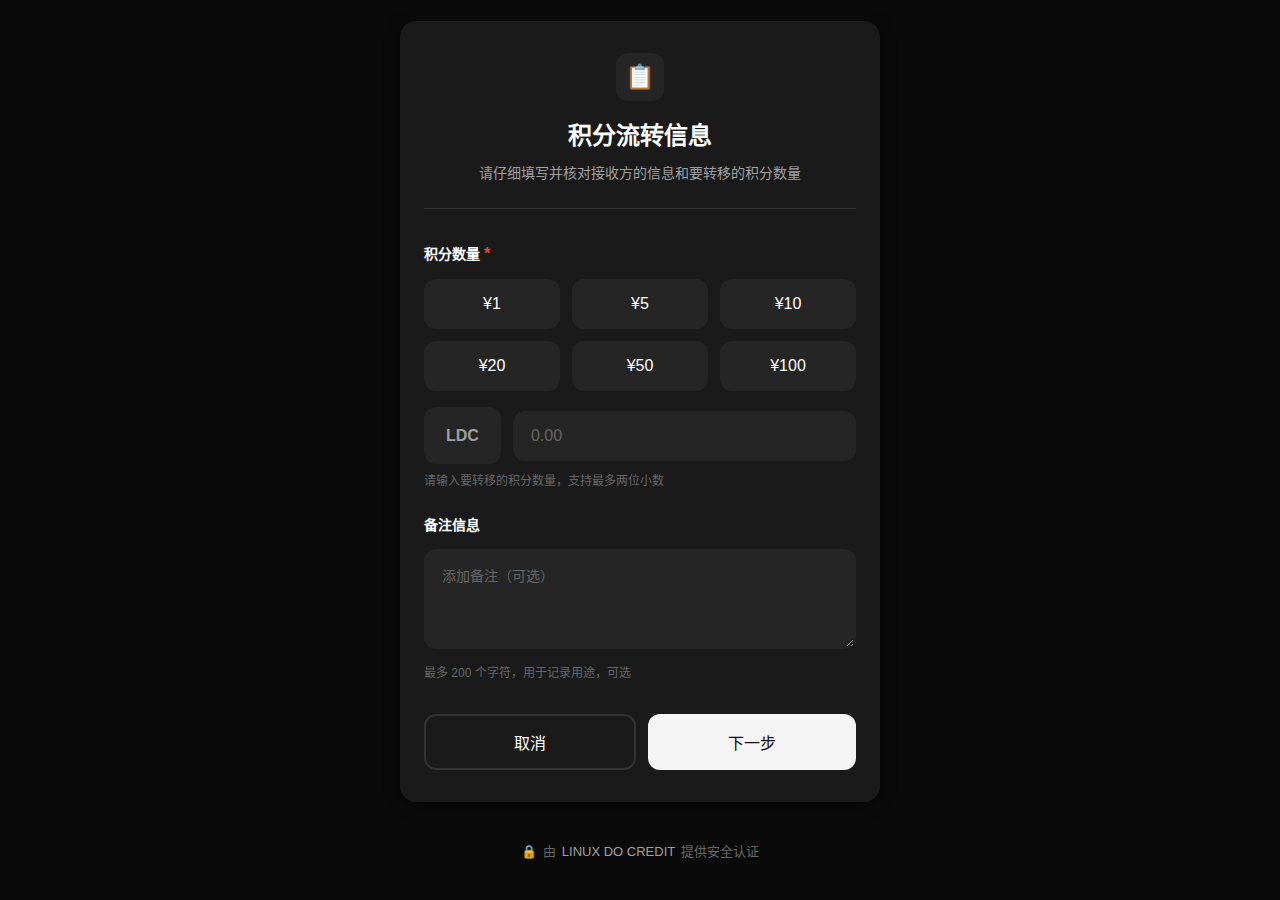
<file: index.html>
<!DOCTYPE html>
<html lang="zh-CN">
<head>
    <meta charset="UTF-8">
    <meta name="viewport" content="width=device-width, initial-scale=1.0">
    <title>打赏支持</title>
    <meta name="description" content="感谢您的支持，每一份打赏都是对创作的鼓励">
    <link rel="stylesheet" href="./assets/css/style.css">
</head>
<body>
    <div class="container">
        <div class="reward-card fade-in">
            <!-- 错误提示 -->
            <div id="errorMessage" class="error-message"></div>

            <!-- 头部 -->
            <div class="header">
                <div class="header-icon">📋</div>
                <h1>积分流转信息</h1>
                <p>请仔细填写并核对接收方的信息和要转移的积分数量</p>
            </div>

            <!-- 金额选择区域 -->
            <div class="form-section">
                <div class="section-title">
                    积分数量
                    <span class="required">*</span>
                </div>

                <!-- 预设金额按钮 -->
                <div id="presetAmounts" class="preset-amounts">
                    <!-- 通过 JavaScript 动态生成 -->
                </div>

                <!-- 自定义金额输入 -->
                <div class="input-wrapper">
                    <div class="input-label">LDC</div>
                    <input
                        type="number"
                        id="customAmount"
                        class="form-input"
                        placeholder="0.00"
                        step="0.01"
                        min="0.01"
                        max="9999.99"
                    >
                </div>
                <div class="form-hint">请输入要转移的积分数量，支持最多两位小数</div>
            </div>

            <!-- 留言区域 -->
            <div class="form-section">
                <div class="section-title">备注信息</div>
                <textarea
                    id="rewardMessage"
                    class="form-textarea"
                    placeholder="添加备注（可选）"
                    maxlength="200"
                ></textarea>
                <div class="form-hint">最多 200 个字符，用于记录用途，可选</div>
            </div>

            <!-- 按钮组 -->
            <div class="button-group">
                <button class="btn btn-secondary" onclick="window.history.back()">
                    <span class="btn-text">取消</span>
                </button>
                <button id="submitBtn" class="btn btn-primary">
                    <span class="btn-text">下一步</span>
                </button>
            </div>
        </div>

        <!-- 页脚 -->
        <div class="footer">
            <div class="footer-text">
                <span class="footer-icon">🔒</span>
                由 <a href="https://credit.linux.do" target="_blank">LINUX DO CREDIT</a> 提供安全认证
            </div>
        </div>
    </div>

    <script src="./assets/js/main.js"></script>
</body>
</html>
</file>
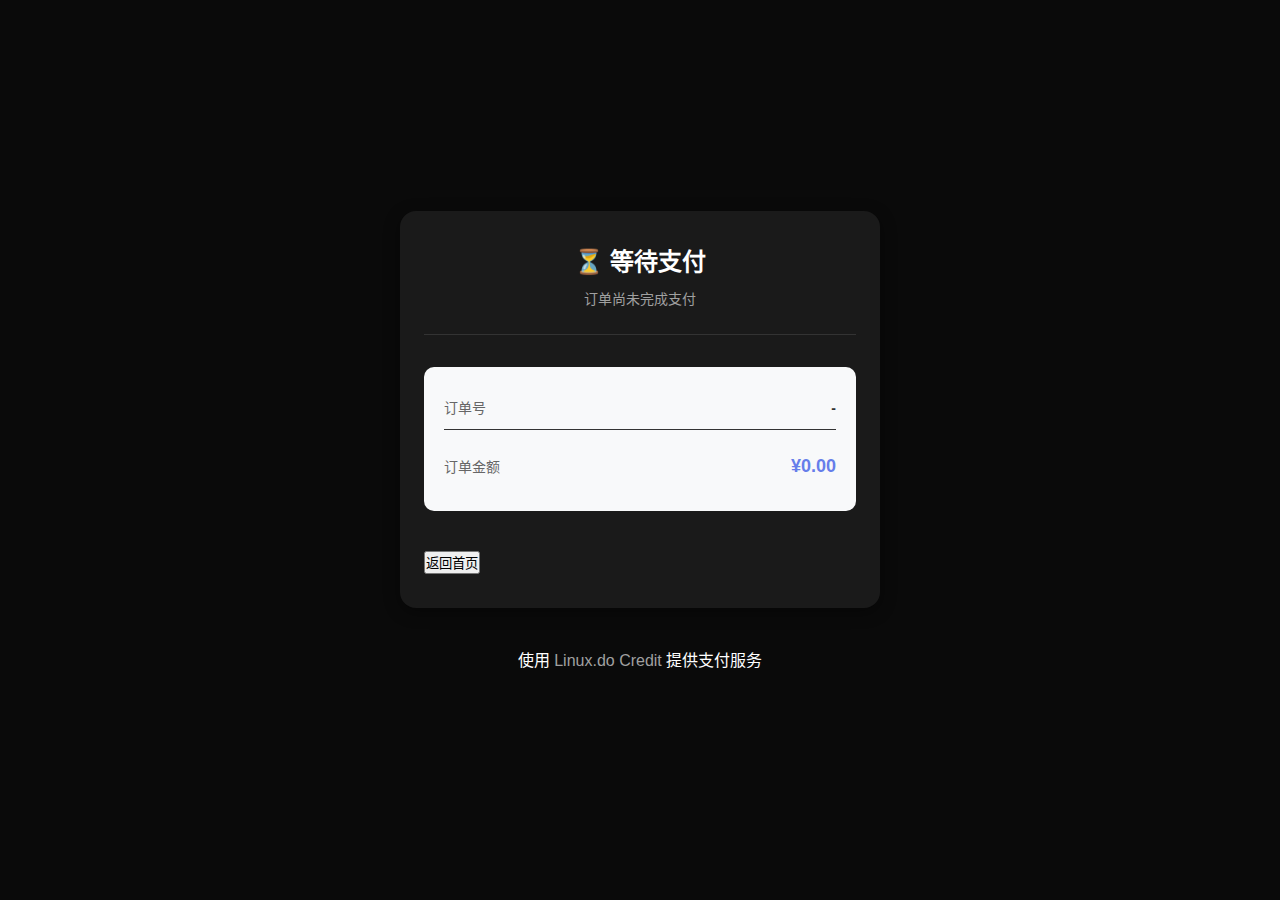
<file: success.html>
<!DOCTYPE html>
<html lang="zh-CN">
<head>
    <meta charset="UTF-8">
    <meta name="viewport" content="width=device-width, initial-scale=1.0">
    <title>支付成功 - 感谢您的支持</title>
    <link rel="stylesheet" href="./assets/css/style.css">
    <style>
        .success-icon {
            width: 80px;
            height: 80px;
            margin: 0 auto 20px;
            background: linear-gradient(135deg, #667eea 0%, #764ba2 100%);
            border-radius: 50%;
            display: flex;
            align-items: center;
            justify-content: center;
            animation: scaleIn 0.5s ease;
        }

        @keyframes scaleIn {
            from {
                transform: scale(0);
            }
            to {
                transform: scale(1);
            }
        }

        .success-icon svg {
            width: 50px;
            height: 50px;
            stroke: white;
            stroke-width: 3;
            stroke-linecap: round;
            stroke-linejoin: round;
            fill: none;
            stroke-dasharray: 100;
            stroke-dashoffset: 100;
            animation: drawCheck 0.8s ease 0.3s forwards;
        }

        @keyframes drawCheck {
            to {
                stroke-dashoffset: 0;
            }
        }

        .success-title {
            font-size: 24px;
            color: #333;
            text-align: center;
            margin-bottom: 10px;
            font-weight: 600;
        }

        .success-desc {
            text-align: center;
            color: #666;
            margin-bottom: 30px;
            font-size: 14px;
        }

        .order-info {
            background: #f8f9fa;
            border-radius: 10px;
            padding: 20px;
            margin-bottom: 20px;
        }

        .order-item {
            display: flex;
            justify-content: space-between;
            margin-bottom: 12px;
            font-size: 14px;
        }

        .order-item:last-child {
            margin-bottom: 0;
        }

        .order-label {
            color: #666;
        }

        .order-value {
            color: #333;
            font-weight: 600;
        }

        .order-amount {
            color: #667eea;
            font-size: 18px;
        }

        .back-btn {
            width: 100%;
            padding: 15px;
            background: white;
            color: #667eea;
            border: 2px solid #667eea;
            border-radius: 10px;
            font-size: 16px;
            font-weight: 600;
            cursor: pointer;
            transition: all 0.3s ease;
        }

        .back-btn:hover {
            background: #667eea;
            color: white;
        }

        .loading-container {
            text-align: center;
            padding: 40px 0;
        }

        .loading-spinner {
            width: 50px;
            height: 50px;
            border: 4px solid #e0e0e0;
            border-top-color: #667eea;
            border-radius: 50%;
            animation: spin 1s linear infinite;
            margin: 0 auto 20px;
        }

        .loading-text {
            color: #666;
            font-size: 16px;
        }
    </style>
</head>
<body>
    <div class="container">
        <div class="reward-card">
            <!-- 加载状态 -->
            <div id="loadingState" class="loading-container">
                <div class="loading-spinner"></div>
                <div class="loading-text">正在查询支付结果...</div>
            </div>

            <!-- 成功状态 -->
            <div id="successState" style="display: none;">
                <div class="success-icon">
                    <svg viewBox="0 0 52 52">
                        <polyline points="14,26 22,34 38,18"/>
                    </svg>
                </div>

                <h2 class="success-title">支付成功</h2>
                <p class="success-desc">感谢您的支持，您的鼓励是我继续创作的动力！</p>

                <div class="order-info">
                    <div class="order-item">
                        <span class="order-label">订单号</span>
                        <span class="order-value" id="orderNo">-</span>
                    </div>
                    <div class="order-item">
                        <span class="order-label">支付金额</span>
                        <span class="order-value order-amount" id="orderAmount">¥0.00</span>
                    </div>
                    <div class="order-item">
                        <span class="order-label">支付时间</span>
                        <span class="order-value" id="payTime">-</span>
                    </div>
                    <div class="order-item" id="messageItem" style="display: none;">
                        <span class="order-label">您的留言</span>
                        <span class="order-value" id="orderMessage">-</span>
                    </div>
                </div>

                <button class="back-btn" onclick="location.href='index.html'">
                    继续支持
                </button>
            </div>

            <!-- 失败或待支付状态 -->
            <div id="pendingState" style="display: none;">
                <div class="header">
                    <h1>⏳ 等待支付</h1>
                    <p>订单尚未完成支付</p>
                </div>

                <div class="order-info">
                    <div class="order-item">
                        <span class="order-label">订单号</span>
                        <span class="order-value" id="pendingOrderNo">-</span>
                    </div>
                    <div class="order-item">
                        <span class="order-label">订单金额</span>
                        <span class="order-value order-amount" id="pendingAmount">¥0.00</span>
                    </div>
                </div>

                <button class="submit-btn" onclick="location.href='index.html'" style="margin-top: 20px;">
                    返回首页
                </button>
            </div>
        </div>

        <div class="footer">
            <p>使用 <a href="https://credit.linux.do" target="_blank">Linux.do Credit</a> 提供支付服务</p>
        </div>
    </div>

    <script>
        const API_BASE_URL = './api';

        // 页面加载时查询订单状态
        document.addEventListener('DOMContentLoaded', function() {
            checkOrderStatus();
        });

        async function checkOrderStatus() {
            // 从 localStorage 获取订单号
            const orderNo = localStorage.getItem('current_order');

            if (!orderNo) {
                showPendingState();
                return;
            }

            try {
                // 查询订单状态
                const response = await fetch(`${API_BASE_URL}/query_order.php?order_no=${orderNo}`);
                const result = await response.json();

                if (result.code === 200) {
                    const order = result.data;

                    if (order.status === 1) {
                        // 支付成功
                        showSuccessState(order);
                        // 清除订单号
                        localStorage.removeItem('current_order');
                    } else {
                        // 待支付，继续轮询
                        setTimeout(checkOrderStatus, 2000);
                    }
                } else {
                    showPendingState();
                }
            } catch (error) {
                console.error('查询订单失败:', error);
                showPendingState();
            }
        }

        function showSuccessState(order) {
            document.getElementById('loadingState').style.display = 'none';
            document.getElementById('successState').style.display = 'block';

            document.getElementById('orderNo').textContent = order.order_no;
            document.getElementById('orderAmount').textContent = `¥${parseFloat(order.amount).toFixed(2)}`;
            document.getElementById('payTime').textContent = order.pay_time || '-';

            if (order.message) {
                document.getElementById('messageItem').style.display = 'flex';
                document.getElementById('orderMessage').textContent = order.message;
            }
        }

        function showPendingState() {
            document.getElementById('loadingState').style.display = 'none';
            document.getElementById('pendingState').style.display = 'block';

            const orderNo = localStorage.getItem('current_order');
            if (orderNo) {
                document.getElementById('pendingOrderNo').textContent = orderNo;
            }
        }
    </script>
</body>
</html>
</file>
<file: assets/css/style.css>
/*
 * 打赏网站样式 - Linux.do Credit 风格
 * 基于 Linux.do Credit 原版 UI 设计
 */

/* ===== 颜色变量 ===== */
:root {
    /* 背景色 */
    --bg-primary: #0a0a0a;           /* 主背景 - 纯黑 */
    --bg-secondary: #1a1a1a;         /* 卡片背景 - 深灰 */
    --bg-tertiary: #252525;          /* 输入框背景 */
    --bg-hover: #2a2a2a;             /* 悬停状态 */

    /* 文字颜色 */
    --text-primary: #ffffff;         /* 主要文字 - 白色 */
    --text-secondary: #a0a0a0;       /* 次要文字 - 浅灰 */
    --text-muted: #666666;           /* 辅助文字 - 中灰 */

    /* 强调色 */
    --accent-primary: #f5f5f5;       /* 主按钮背景 - 浅色 */
    --accent-text: #0a0a0a;          /* 主按钮文字 - 深色 */
    --accent-red: #ef4444;           /* 必填标记 - 红色 */

    /* 边框 */
    --border-color: #333333;         /* 边框颜色 */
    --border-radius: 12px;           /* 统一圆角 */
    --border-radius-lg: 16px;        /* 大圆角 */

    /* 阴影 */
    --shadow-sm: 0 2px 8px rgba(0, 0, 0, 0.3);
    --shadow-md: 0 4px 16px rgba(0, 0, 0, 0.4);
    --shadow-lg: 0 8px 32px rgba(0, 0, 0, 0.5);
}

/* ===== 基础重置 ===== */
* {
    margin: 0;
    padding: 0;
    box-sizing: border-box;
}

body {
    font-family: -apple-system, BlinkMacSystemFont, "Segoe UI", Roboto,
                 "Helvetica Neue", Arial, "Noto Sans", sans-serif,
                 "Apple Color Emoji", "Segoe UI Emoji", "Segoe UI Symbol";
    background: var(--bg-primary);
    color: var(--text-primary);
    min-height: 100vh;
    display: flex;
    justify-content: center;
    align-items: center;
    padding: 20px;
    line-height: 1.6;
}

/* ===== 容器 ===== */
.container {
    max-width: 480px;
    width: 100%;
}

/* ===== 卡片样式 ===== */
.reward-card {
    background: var(--bg-secondary);
    border-radius: var(--border-radius-lg);
    padding: 32px 24px;
    box-shadow: var(--shadow-md);
}

/* ===== 头部 ===== */
.header {
    text-align: center;
    margin-bottom: 32px;
    padding-bottom: 24px;
    border-bottom: 1px solid var(--border-color);
}

.header-icon {
    width: 48px;
    height: 48px;
    margin: 0 auto 16px;
    background: var(--bg-tertiary);
    border-radius: 12px;
    display: flex;
    align-items: center;
    justify-content: center;
    font-size: 24px;
}

.header h1 {
    font-size: 24px;
    font-weight: 600;
    color: var(--text-primary);
    margin-bottom: 8px;
}

.header p {
    font-size: 14px;
    color: var(--text-secondary);
    line-height: 1.5;
}

/* ===== 区块标题 ===== */
.section-title {
    font-size: 14px;
    font-weight: 600;
    color: var(--text-primary);
    margin-bottom: 12px;
    display: flex;
    align-items: center;
    gap: 4px;
}

.section-title .required {
    color: var(--accent-red);
    font-size: 16px;
}

/* ===== 表单区域 ===== */
.form-section {
    margin-bottom: 24px;
}

/* ===== 预设金额按钮 ===== */
.preset-amounts {
    display: grid;
    grid-template-columns: repeat(3, 1fr);
    gap: 12px;
    margin-bottom: 16px;
}

.amount-btn {
    padding: 14px 12px;
    background: var(--bg-tertiary);
    border: 2px solid transparent;
    border-radius: var(--border-radius);
    color: var(--text-primary);
    font-size: 16px;
    font-weight: 500;
    cursor: pointer;
    transition: all 0.2s ease;
    white-space: nowrap;
}

.amount-btn:hover {
    background: var(--bg-hover);
    border-color: var(--border-color);
}

.amount-btn.active {
    background: var(--accent-primary);
    color: var(--accent-text);
    border-color: var(--accent-primary);
}

/* ===== 输入框 ===== */
.input-wrapper {
    position: relative;
    display: flex;
    align-items: center;
    gap: 12px;
}

.input-label {
    padding: 14px 20px;
    background: var(--bg-tertiary);
    border-radius: var(--border-radius);
    color: var(--text-secondary);
    font-size: 16px;
    font-weight: 600;
    min-width: 70px;
    text-align: center;
    border: 2px solid transparent;
}

.form-input {
    flex: 1;
    width: 100%;
    padding: 14px 16px;
    background: var(--bg-tertiary);
    border: 2px solid transparent;
    border-radius: var(--border-radius);
    color: var(--text-primary);
    font-size: 16px;
    font-family: inherit;
    transition: all 0.2s ease;
}

.form-input:focus {
    outline: none;
    background: var(--bg-hover);
    border-color: var(--border-color);
}

.form-input::placeholder {
    color: var(--text-muted);
}

/* Textarea */
.form-textarea {
    width: 100%;
    padding: 14px 16px;
    background: var(--bg-tertiary);
    border: 2px solid transparent;
    border-radius: var(--border-radius);
    color: var(--text-primary);
    font-size: 14px;
    font-family: inherit;
    resize: vertical;
    min-height: 100px;
    line-height: 1.6;
    transition: all 0.2s ease;
}

.form-textarea:focus {
    outline: none;
    background: var(--bg-hover);
    border-color: var(--border-color);
}

.form-textarea::placeholder {
    color: var(--text-muted);
}

/* ===== 提示文字 ===== */
.form-hint {
    font-size: 12px;
    color: var(--text-muted);
    margin-top: 8px;
    line-height: 1.5;
}

/* ===== 错误提示 ===== */
.error-message {
    background: rgba(239, 68, 68, 0.1);
    border: 1px solid var(--accent-red);
    color: var(--accent-red);
    padding: 12px 16px;
    border-radius: var(--border-radius);
    font-size: 14px;
    margin-bottom: 20px;
    display: none;
}

.error-message.show {
    display: block;
    animation: shake 0.4s ease;
}

@keyframes shake {
    0%, 100% { transform: translateX(0); }
    25% { transform: translateX(-8px); }
    75% { transform: translateX(8px); }
}

/* ===== 按钮组 ===== */
.button-group {
    display: flex;
    gap: 12px;
    margin-top: 32px;
}

/* ===== 按钮样式 ===== */
.btn {
    flex: 1;
    padding: 14px 24px;
    border: none;
    border-radius: var(--border-radius);
    font-size: 16px;
    font-weight: 500;
    cursor: pointer;
    transition: all 0.2s ease;
    position: relative;
    overflow: hidden;
}

.btn-primary {
    background: var(--accent-primary);
    color: var(--accent-text);
}

.btn-primary:hover:not(:disabled) {
    background: #ffffff;
    transform: translateY(-1px);
    box-shadow: var(--shadow-sm);
}

.btn-primary:active:not(:disabled) {
    transform: translateY(0);
}

.btn-secondary {
    background: transparent;
    color: var(--text-primary);
    border: 2px solid var(--border-color);
}

.btn-secondary:hover:not(:disabled) {
    background: var(--bg-tertiary);
    border-color: var(--text-muted);
}

.btn:disabled {
    opacity: 0.5;
    cursor: not-allowed;
}

/* ===== 加载状态 ===== */
.btn-loading {
    pointer-events: none;
}

.btn-loading .btn-text {
    opacity: 0;
}

.btn-loading::after {
    content: '';
    position: absolute;
    width: 16px;
    height: 16px;
    top: 50%;
    left: 50%;
    margin-left: -8px;
    margin-top: -8px;
    border: 2px solid transparent;
    border-top-color: currentColor;
    border-radius: 50%;
    animation: spin 0.6s linear infinite;
}

@keyframes spin {
    to { transform: rotate(360deg); }
}

/* ===== 页脚 ===== */
.footer {
    text-align: center;
    margin-top: 24px;
    padding: 16px;
}

.footer-text {
    font-size: 13px;
    color: var(--text-muted);
    display: flex;
    align-items: center;
    justify-content: center;
    gap: 6px;
}

.footer-icon {
    width: 16px;
    height: 16px;
    display: inline-flex;
    align-items: center;
    justify-content: center;
}

.footer a {
    color: var(--text-secondary);
    text-decoration: none;
    transition: color 0.2s ease;
}

.footer a:hover {
    color: var(--text-primary);
}

/* ===== 订单信息卡片 ===== */
.order-info {
    background: var(--bg-tertiary);
    border-radius: var(--border-radius);
    padding: 16px;
    margin: 20px 0;
}

.order-item {
    display: flex;
    justify-content: space-between;
    align-items: center;
    padding: 10px 0;
    border-bottom: 1px solid var(--border-color);
}

.order-item:last-child {
    border-bottom: none;
}

.order-label {
    font-size: 14px;
    color: var(--text-secondary);
}

.order-value {
    font-size: 14px;
    color: var(--text-primary);
    font-weight: 500;
}

.order-amount {
    font-size: 20px;
    font-weight: 600;
    color: var(--text-primary);
}

/* ===== 状态图标 ===== */
.status-icon {
    width: 64px;
    height: 64px;
    margin: 0 auto 20px;
    background: var(--bg-tertiary);
    border-radius: 50%;
    display: flex;
    align-items: center;
    justify-content: center;
    font-size: 32px;
}

.status-icon.success {
    background: rgba(34, 197, 94, 0.1);
    color: #22c55e;
}

.status-icon.pending {
    background: rgba(251, 191, 36, 0.1);
    color: #fbbf24;
}

/* ===== 加载动画 ===== */
.loading-container {
    text-align: center;
    padding: 40px 20px;
}

.loading-spinner {
    width: 40px;
    height: 40px;
    margin: 0 auto 16px;
    border: 3px solid var(--bg-tertiary);
    border-top-color: var(--text-primary);
    border-radius: 50%;
    animation: spin 0.8s linear infinite;
}

.loading-text {
    font-size: 14px;
    color: var(--text-secondary);
}

/* ===== 响应式设计 ===== */
@media (max-width: 640px) {
    body {
        padding: 16px;
    }

    .container {
        max-width: 100%;
    }

    .reward-card {
        padding: 24px 20px;
    }

    .header h1 {
        font-size: 20px;
    }

    .preset-amounts {
        grid-template-columns: repeat(2, 1fr);
        gap: 10px;
    }

    .amount-btn {
        padding: 12px 10px;
        font-size: 15px;
    }

    .input-label {
        min-width: 60px;
        padding: 12px 16px;
        font-size: 15px;
    }

    .form-input,
    .form-textarea {
        font-size: 16px; /* 防止 iOS 自动缩放 */
    }

    .button-group {
        flex-direction: column;
    }

    .btn {
        width: 100%;
    }
}

/* ===== 平滑过渡 ===== */
.fade-in {
    animation: fadeIn 0.3s ease;
}

@keyframes fadeIn {
    from {
        opacity: 0;
        transform: translateY(10px);
    }
    to {
        opacity: 1;
        transform: translateY(0);
    }
}

/* ===== 无障碍优化 ===== */
@media (prefers-reduced-motion: reduce) {
    *,
    *::before,
    *::after {
        animation-duration: 0.01ms !important;
        animation-iteration-count: 1 !important;
        transition-duration: 0.01ms !important;
    }
}
</file>
